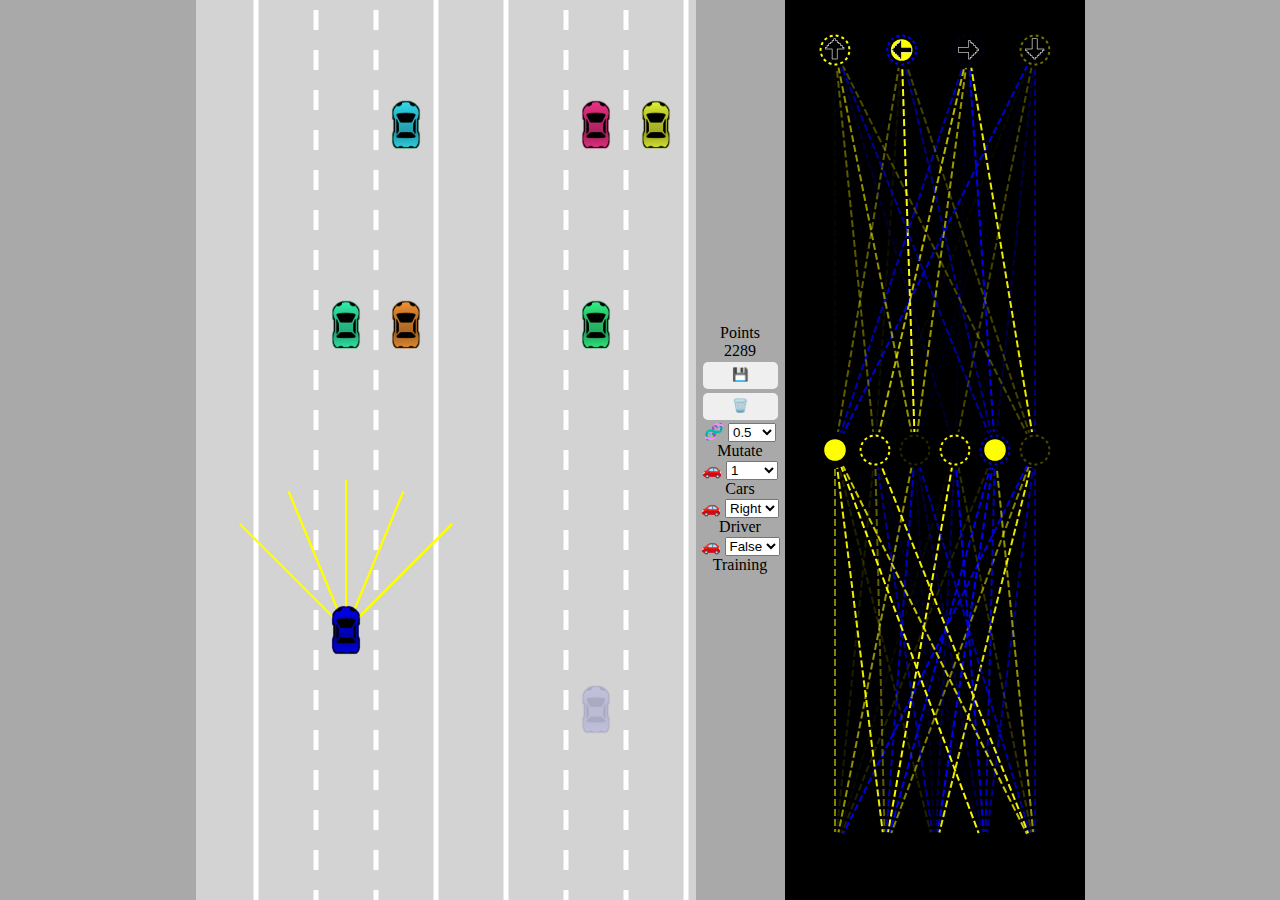
<file: GA/index.html>
<!DOCTYPE html>
<head>
    <title>Self-driving car - No libraries</title>
    <link rel="stylesheet" href="style.css">
</head>
<body>
    <canvas id="carCanvas"></canvas>
    <div id="verticalButtons">
        <label id="Timber2"> Points </label>
        <label id="Timer">0</label>
        <button onclick="save()">💾</button>
        <button onclick="discard()">🗑️</button>
        
        <div class='dropdown'>
            🧬
            <select name="mutationAmount" id="mutationAmount"
                onchange="localStorage.setItem('mutationAmount',this.value)">
                <option value="0">0</option>
                <option value="0.01">0.01</option>
                <option value="0.05">0.05</option>
                <option value="0.1">0.1</option>
                <option value="0.2">0.2</option>
                <option value="0.3">0.3</option>
                <option value="0.4">0.4</option>
                <option value="0.5" selected>0.5</option>
                <option value="0.6">0.6</option>
                <option value="0.7">0.7</option>
                <option value="0.8">0.8</option>
                <option value="0.9">0.9</option>
                <option value="1.0">1.0</option>
            </select>
        </div>
        <label for="mutationAmount">Mutate</label>

        <div class='dropdown'>
            🚗
            <select name="carCount" id="carCount"
                onchange="localStorage.setItem('carCount',this.value)">
                <option value="1" selected>1</option>
                <option value="10">10</option>
                <option value="100">100</option>
                <option value="250">250</option>
                <option value="500">500</option>
                <option value="750">750</option>
                <option value="1000">1000</option>
                <option value="1250">1250</option>
                <option value="1500">1500</option>
                <option value="1750">1750</option>
                <option value="2000">2000</option>
                <option value="2250">2250</option>
                <option value="2500">2500</option>
            </select>
        </div>
        <label for="carCount">Cars</label>

    <div class='dropdown'>
        🚗
        <select name="driver" id="driver"
            onchange="localStorage.setItem('driver',this.value)">
            <option value="0" >Left</option>
            <option value="1" selected>Right</option>
        </select>
    </div>
    <label for="driver">Driver</label>

    <div class='dropdown'>
        🚗
        <select name="training" id="training"
            onchange="localStorage.setItem('training',this.value)">
            <option value="0" selected>False</option>
            <option value="1">True</option>
        </select>
    </div>
    <label for="training">Training</label>
</div>
    <canvas id="networkCanvas"></canvas>
    <script src="visualizer.js"></script>
    <script src="network.js"></script>
    <script src="sensor.js"></script>
    <script src="utils.js"></script>
    <script src="road.js"></script>
    <script src="controls.js"></script>
    <script src="car.js"></script>
    <script src="main.js"></script>
</body>
</html>
</file>
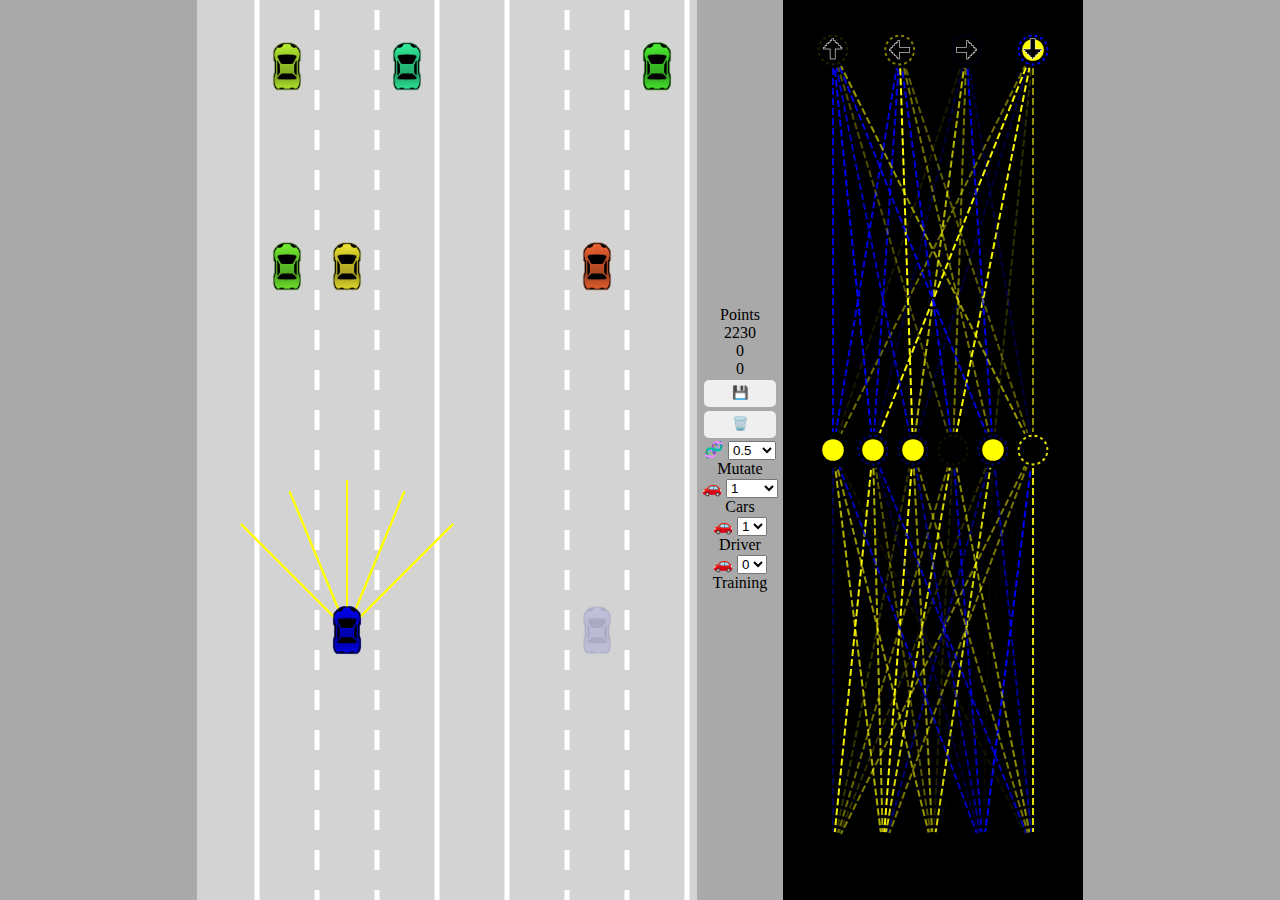
<file: GA/GA/index.html>
<!DOCTYPE html>
<head>
    <title>Self-driving car - No libraries</title>
    <link rel="stylesheet" href="style.css">
</head>
<body>
    <canvas id="carCanvas"></canvas>
    <div id="verticalButtons">
        <label id="Timber2"> Points </label>
        <label id="Timer">0</label>
        <label id="test">0</label>
        <label id="test2">0</label>
        <button onclick="save()">💾</button>
        <button onclick="discard()">🗑️</button>
        
        <div class='dropdown'>
            🧬
            <select name="mutationAmount" id="mutationAmount"
                onchange="localStorage.setItem('mutationAmount',this.value)">
                <option value="0">0</option>
                <option value="0.01">0.01</option>
                <option value="0.05">0.05</option>
                <option value="0.1">0.1</option>
                <option value="0.2">0.2</option>
                <option value="0.3">0.3</option>
                <option value="0.4">0.4</option>
                <option value="0.5" selected>0.5</option>
                <option value="0.6">0.6</option>
                <option value="0.7">0.7</option>
                <option value="0.8">0.8</option>
                <option value="0.9">0.9</option>
                <option value="1.0">1.0</option>
            </select>
        </div>
        <label for="mutationAmount">Mutate</label>

        <div class='dropdown'>
            🚗
            <select name="carCount" id="carCount"
                onchange="localStorage.setItem('carCount',this.value)">
                <option value="1" selected>1</option>
                <option value="10">10</option>
                <option value="100">100</option>
                <option value="500">500</option>
                <option value="1000">1000</option>
                <option value="2500">2500</option>
            </select>
        </div>
        <label for="carCount">Cars</label>

    <div class='dropdown'>
        🚗
        <select name="driver" id="driver"
            onchange="localStorage.setItem('driver',this.value)">
            <option value="0" >0</option>
            <option value="1" selected>1</option>
        </select>
    </div>
    <label for="driver">Driver</label>

    <div class='dropdown'>
        🚗
        <select name="training" id="training"
            onchange="localStorage.setItem('training',this.value)">
            <option value="0" selected>0</option>
            <option value="1">1</option>
        </select>
    </div>
    <label for="training">Training</label>
</div>


    <canvas id="networkCanvas"></canvas>
    <script src="visualizer.js"></script>
    <script src="network.js"></script>
    <script src="sensor.js"></script>
    <script src="utils.js"></script>
    <script src="road.js"></script>
    <script src="controls.js"></script>
    <script src="car.js"></script>
    <script src="main.js"></script>
</body>
</html>
</file>
<file: GA/style.css>
body{
    margin:0;
    background:darkgray;
    overflow:hidden;
    display:flex;
    justify-content:center;
    align-items:center;
}
#verticalButtons{
    padding: 5px 5px 7px 5px;
    text-align: center;
    display:flex;
    flex-direction:column;
}
button{
    border:none;
    border-radius:5px;
    padding: 5px 5px 7px 5px;
    margin: 2px;
    cursor: pointer;
}
button:hover{
    background:blue;
}

#networkCanvas{
    background:black;
}
#carCanvas{
    background:lightgray;
}
#myCanvas{
    background:lightgray;
}
#myTimer{
    background:lightgray;
}
</file>
<file: GA/GA/style.css>
body{
    margin:0;
    background:darkgray;
    overflow:hidden;
    display:flex;
    justify-content:center;
    align-items:center;
}
#verticalButtons{
    padding: 5px 5px 7px 5px;
    text-align: center;
    display:flex;
    flex-direction:column;
}
button{
    border:none;
    border-radius:5px;
    padding: 5px 5px 7px 5px;
    margin: 2px;
    cursor: pointer;
}
button:hover{
    background:blue;
}

#networkCanvas{
    background:black;
}
#carCanvas{
    background:lightgray;
}
#myCanvas{
    background:lightgray;
}
#myTimer{
    background:lightgray;
}
</file>
